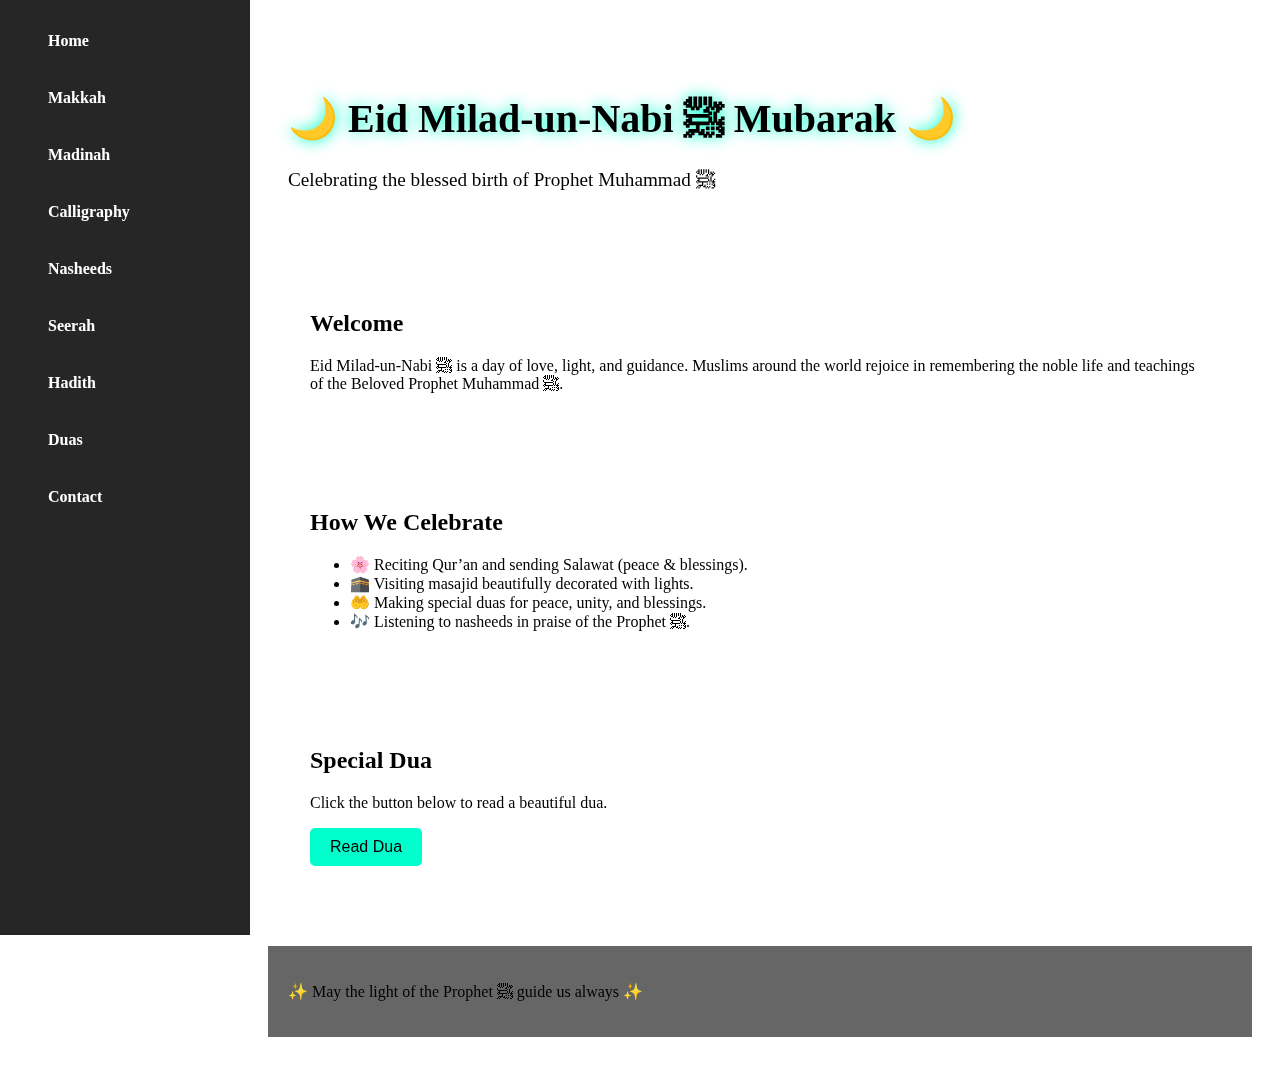
<file: index.html>
<meta name='viewport' content='width=device-width, initial-scale=1'/><!DOCTYPE html>
<html lang="en">
<head>
  <meta charset="UTF-8">
  <meta name="viewport" content="width=device-width, initial-scale=1.0">
  <title>Eid Milad-un-Nabi ﷺ</title>
  <link rel="stylesheet" href="style.css">
  <style>
    /* Sidebar Navigation */
    nav {
      position: fixed;
      top: 0;
      left: 0;
      height: 100%;
      width: 220px;
      background: rgba(0, 0, 0, 0.85);
      padding-top: 20px;
      display: flex;
      flex-direction: column;
      gap: 15px;
      transition: transform 0.3s ease-in-out;
      transform: translateX(-100%);
      z-index: 1000;
    }
    nav.active {
      transform: translateX(0);
    }
    nav a {
      color: white;
      text-decoration: none;
      padding: 12px 18px;
      display: block;
      border-radius: 8px;
      transition: background 0.3s;
    }
    nav a:hover {
      background: rgba(255, 255, 255, 0.2);
    }

    /* Main content */
    .content {
      margin-left: 0;
      padding: 20px;
      transition: margin-left 0.3s;
    }

    /* Hamburger button at top-left */
    .menu-btn {
      position: fixed;
      top: 15px;
      left: 15px;
      width: 45px;
      height: 35px;
      display: flex;
      flex-direction: column;
      justify-content: space-between;
      padding: 6px;
      background: #333;
      border-radius: 8px;
      cursor: pointer;
      z-index: 1001;
    }
    .menu-btn span {
      height: 4px;
      width: 100%;
      background: white;
      border-radius: 3px;
      transition: 0.3s;
    }

    /* Animate menu icon to "X" */
    .menu-btn.active span:nth-child(1) {
      transform: rotate(45deg) translate(6px, 6px);
    }
    .menu-btn.active span:nth-child(2) {
      opacity: 0;
    }
    .menu-btn.active span:nth-child(3) {
      transform: rotate(-45deg) translate(6px, -6px);
    }

    /* Overlay background when menu is open */
    .overlay {
      position: fixed;
      top: 0;
      left: 0;
      width: 100%;
      height: 100%;
      background: rgba(0,0,0,0.4);
      z-index: 999;
      display: none;
    }
    .overlay.active {
      display: block;
    }

    @media (min-width: 769px) {
      nav {
        transform: translateX(0);
      }
      .menu-btn, .overlay {
        display: none;
      }
      .content {
        margin-left: 240px;
      }
    }
  </style>
</head>
<body>
  <div class="stars"></div>

  <!-- Overlay -->
  <div id="overlay" class="overlay" onclick="closeMenu()"></div>

  <!-- Sidebar Navigation -->
  <nav id="sidebar">
    <a href="index.html">Home</a>
    <a href="makkah.html">Makkah</a>
    <a href="madinah.html">Madinah</a>
    <a href="calligraphy.html">Calligraphy</a>
    <a href="nasheeds.html">Nasheeds</a>
    <a href="seerah.html">Seerah</a>
    <a href="hadith.html">Hadith</a>
    <a href="dua.html">Duas</a>
    <a href="contact.html">Contact</a>
  </nav>

  <!-- Hamburger Button -->
  <div class="menu-btn" id="menu-btn" onclick="toggleMenu()">
    <span></span>
    <span></span>
    <span></span>
  </div>

  <!-- Page Content -->
  <div class="content">
    <header>
      <h1>🌙 Eid Milad-un-Nabi ﷺ Mubarak 🌙</h1>
      <p>Celebrating the blessed birth of Prophet Muhammad ﷺ</p>
    </header>

    <section>
      <h2>Welcome</h2>
      <p>
        Eid Milad-un-Nabi ﷺ is a day of love, light, and guidance.  
        Muslims around the world rejoice in remembering the noble life 
        and teachings of the Beloved Prophet Muhammad ﷺ.  
      </p>
    </section>

    <section>
      <h2>How We Celebrate</h2>
      <ul>
        <li>🌸 Reciting Qur’an and sending Salawat (peace & blessings).</li>
        <li>🕋 Visiting masajid beautifully decorated with lights.</li>
        <li>🤲 Making special duas for peace, unity, and blessings.</li>
        <li>🎶 Listening to nasheeds in praise of the Prophet ﷺ.</li>
      </ul>
    </section>

    <section>
      <h2>Special Dua</h2>
      <p>Click the button below to read a beautiful dua.</p>
      <button onclick="showDua()">Read Dua</button>
    </section>

    <footer>
      <p>✨ May the light of the Prophet ﷺ guide us always ✨</p>
    </footer>
  </div>

  <script>
    function toggleMenu() {
      document.getElementById("sidebar").classList.toggle("active");
      document.getElementById("menu-btn").classList.toggle("active");
      document.getElementById("overlay").classList.toggle("active");
    }
    function closeMenu() {
      document.getElementById("sidebar").classList.remove("active");
      document.getElementById("menu-btn").classList.remove("active");
      document.getElementById("overlay").classList.remove("active");
    }
  </script>
</body>
</html>
</file>
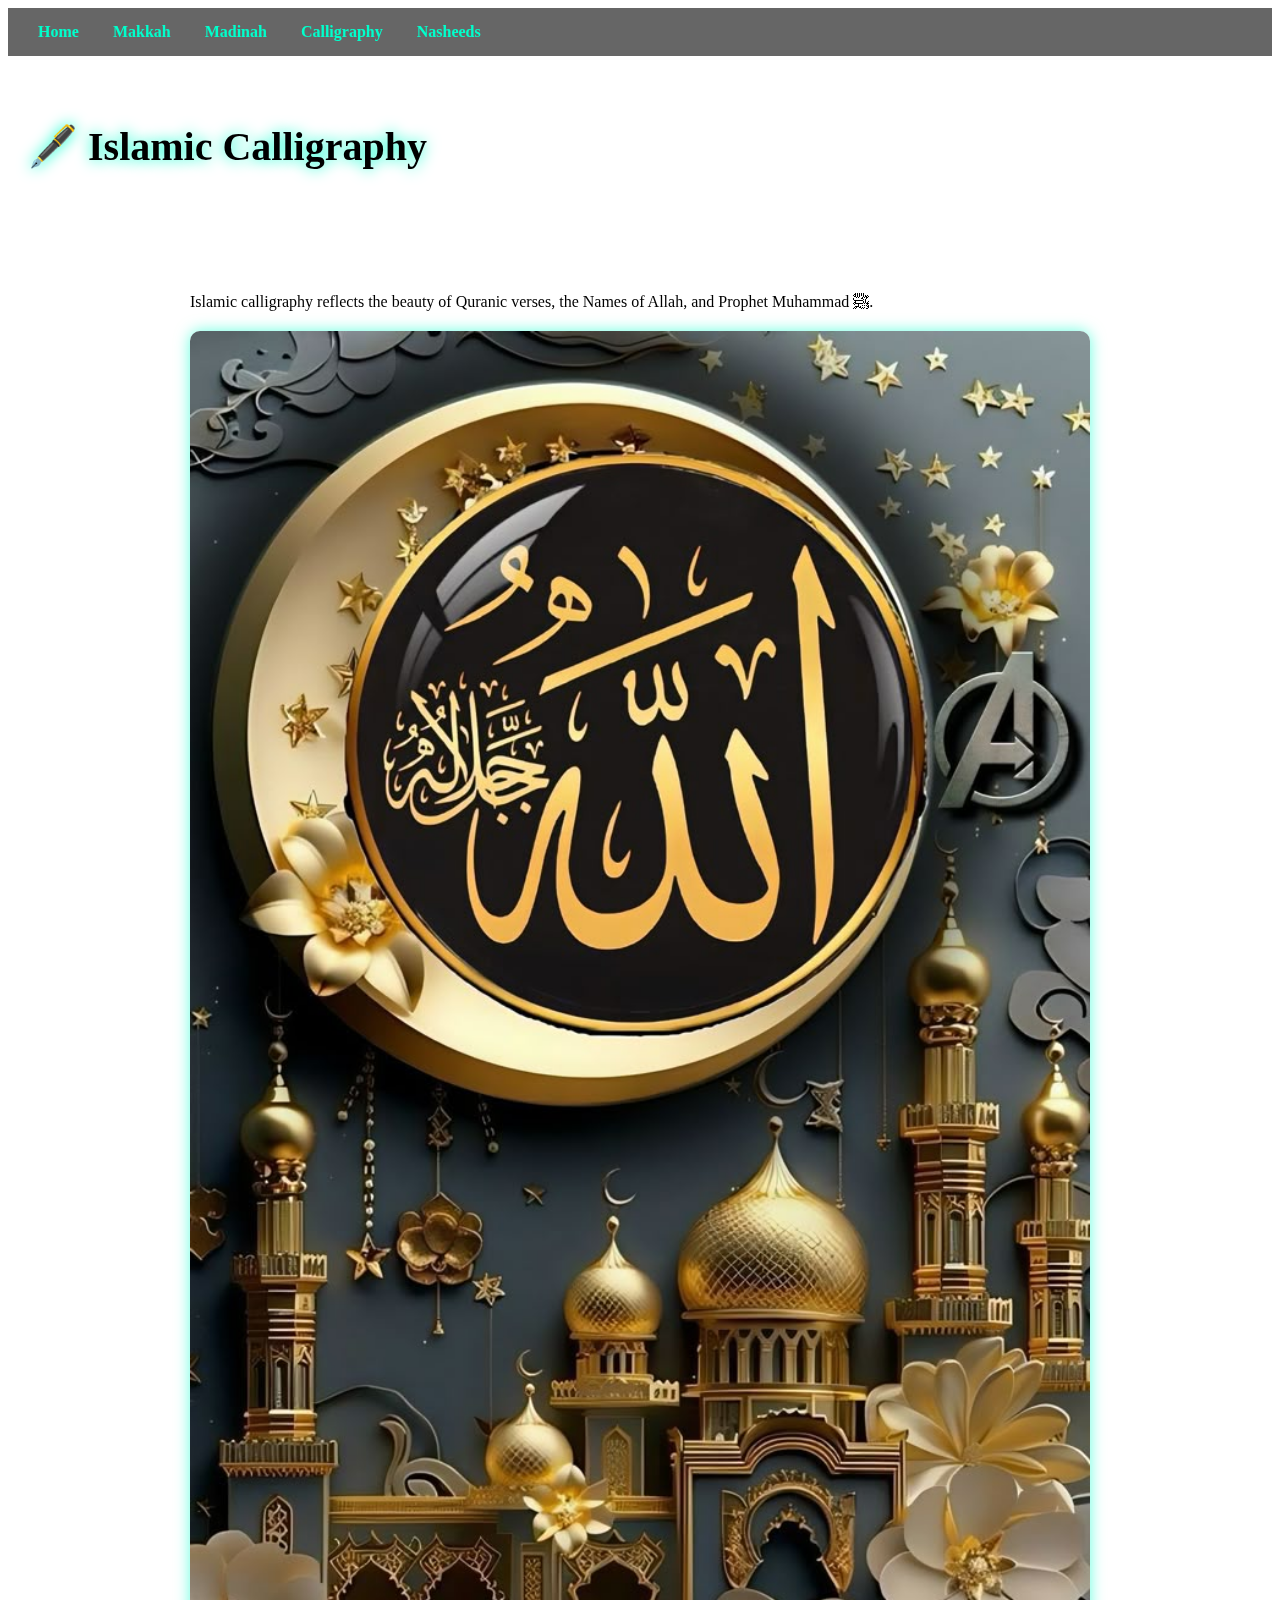
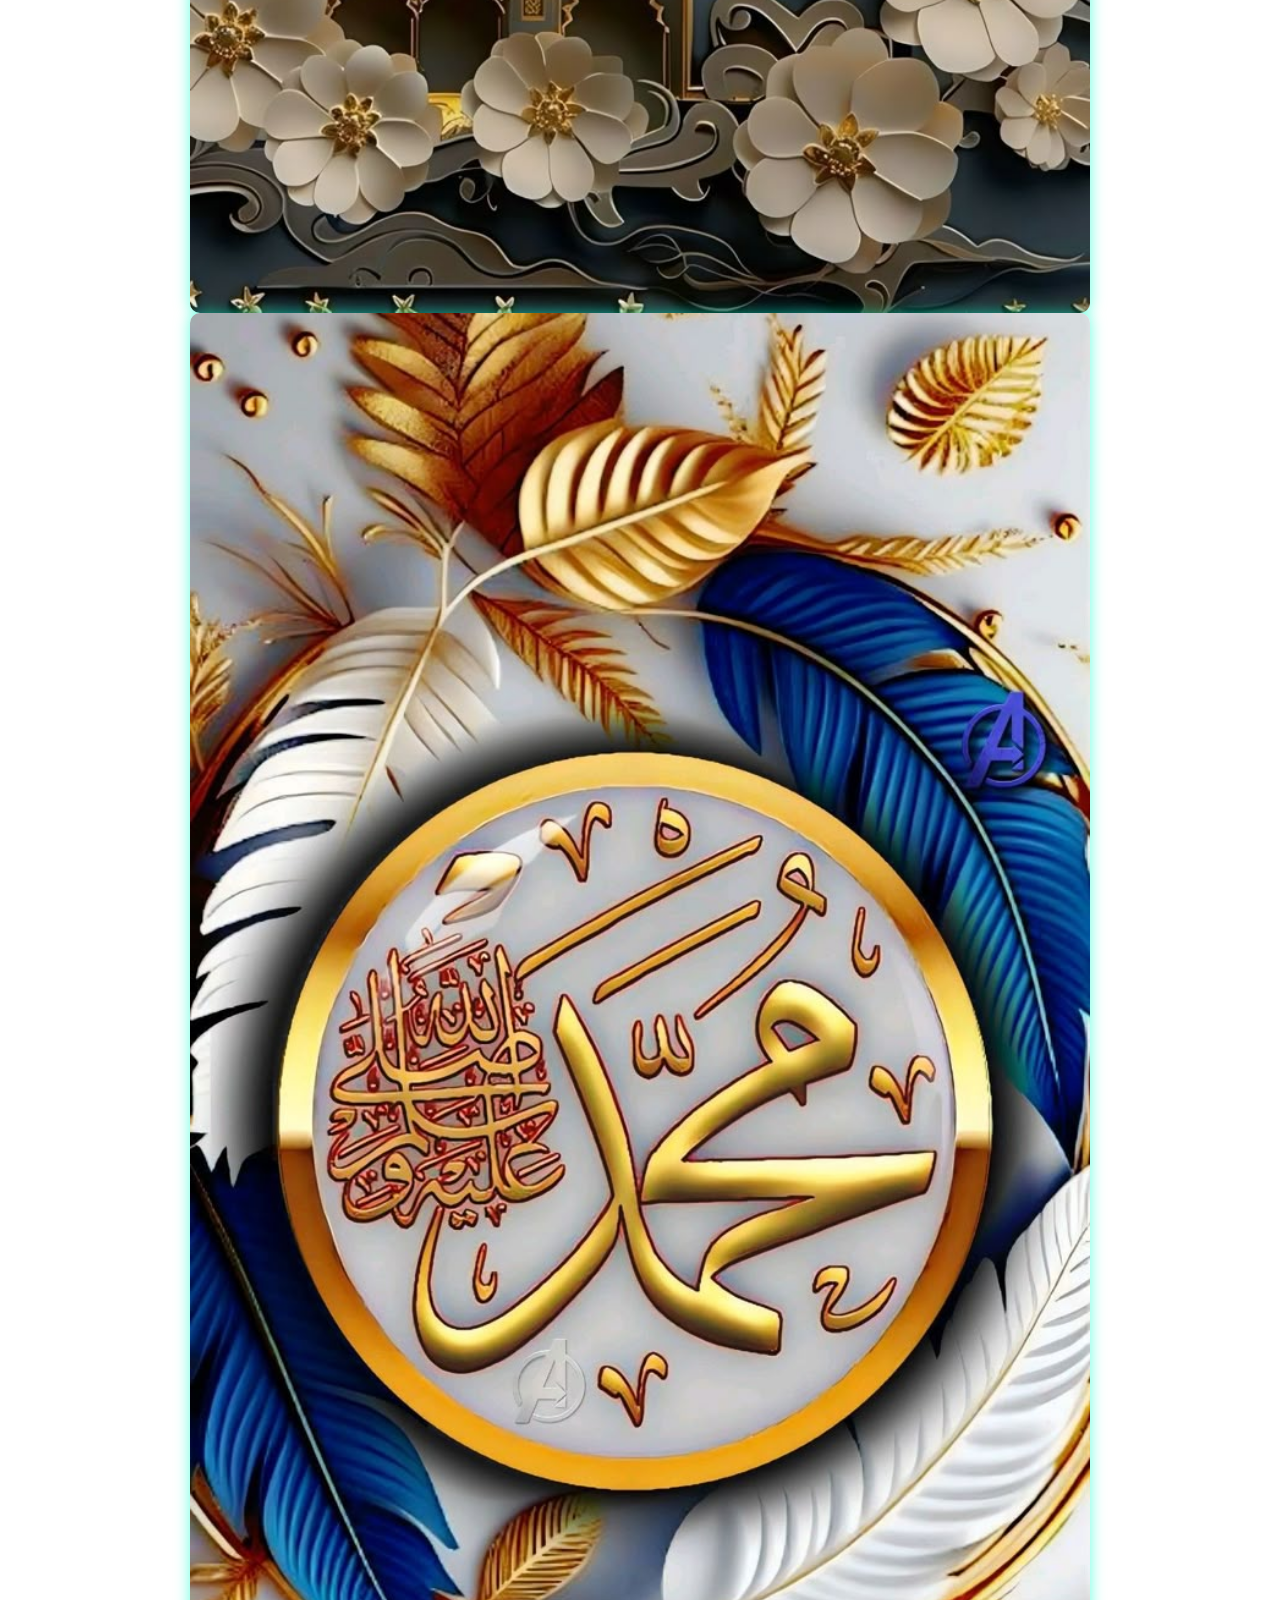
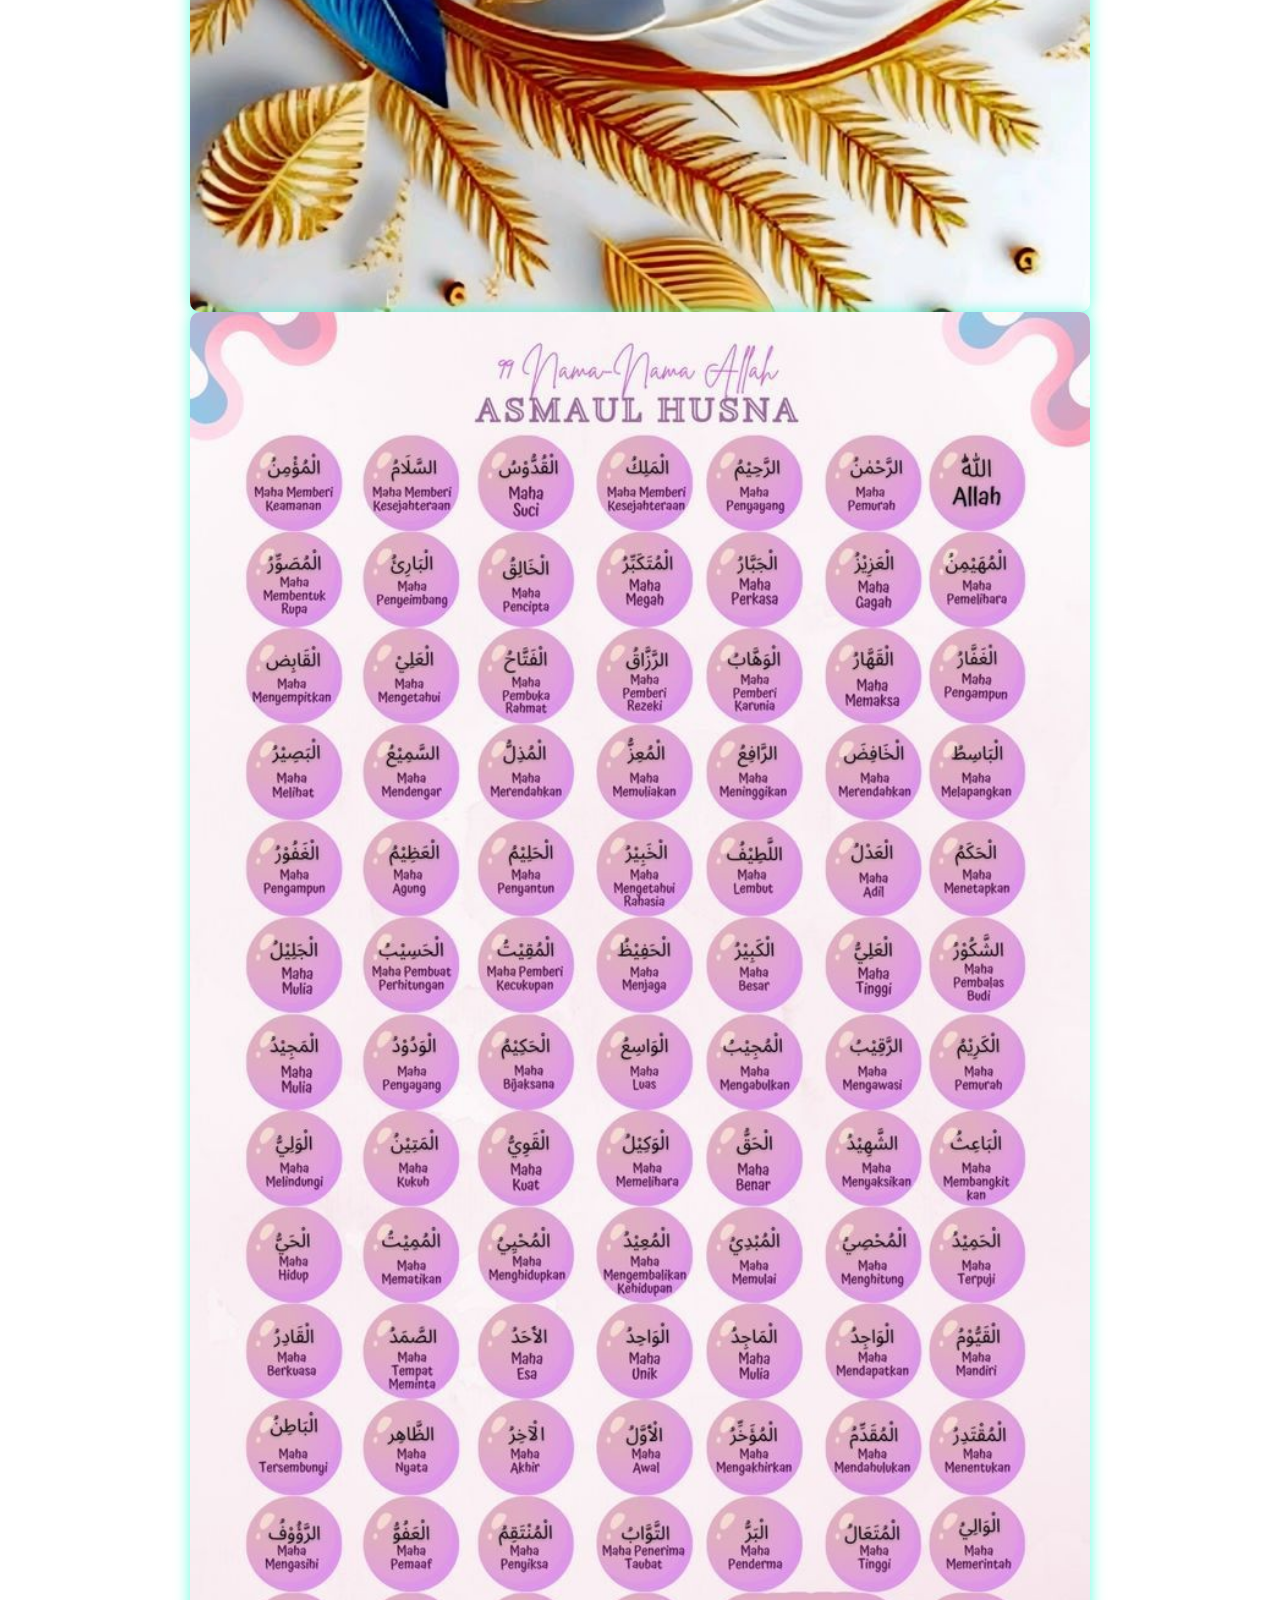
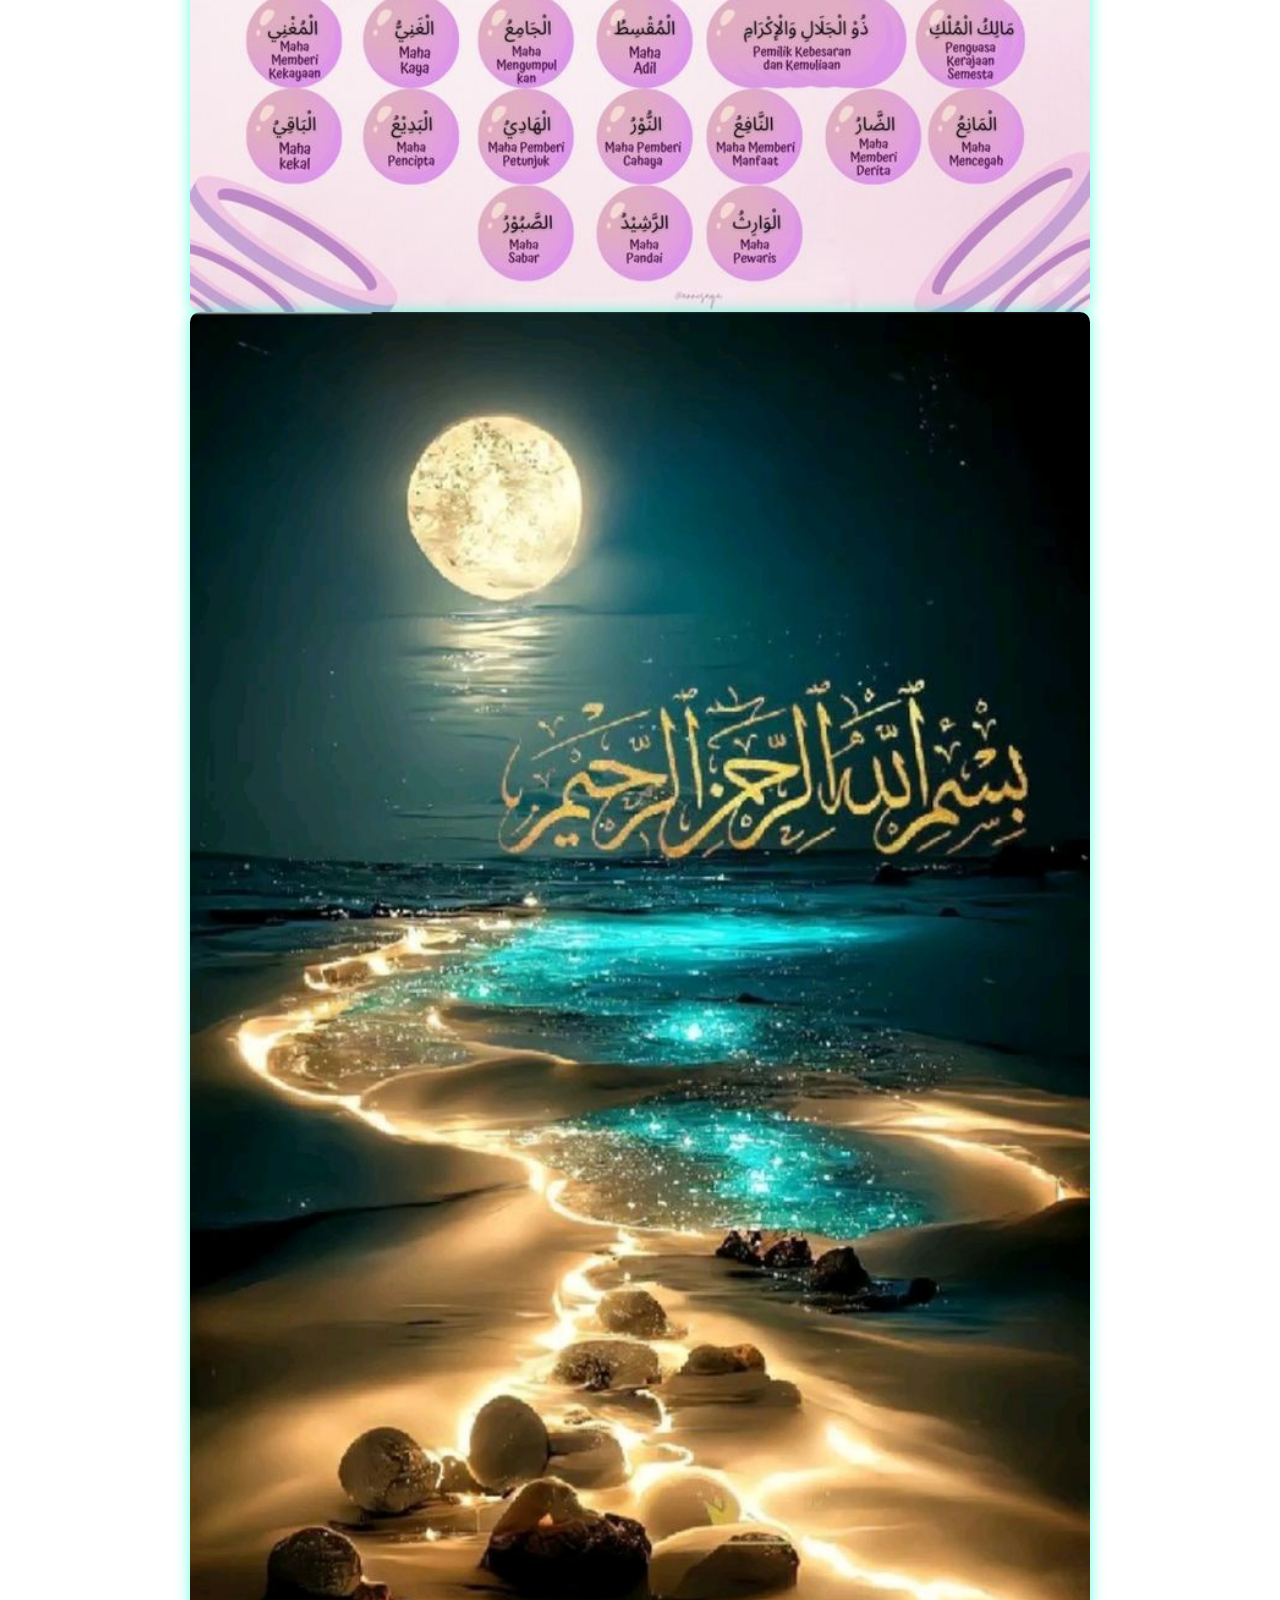
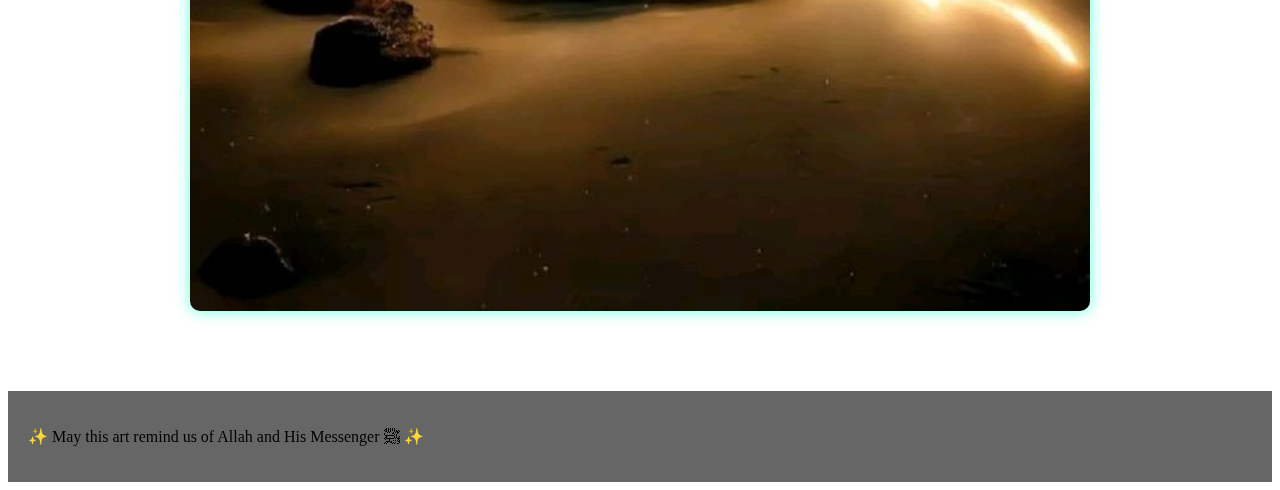
<file: calligraphy.html>
<meta name='viewport' content='width=device-width, initial-scale=1'/><!DOCTYPE html>
<html lang="en">
<head>
  <meta charset="UTF-8">
  <meta name="viewport" content="width=device-width, initial-scale=1.0">
  <title>Islamic Calligraphy</title>
  <link rel="stylesheet" href="style.css">
</head>
<body>
  <div class="stars"></div>

  <nav>
    <a href="index.html">Home</a>
    <a href="makkah.html">Makkah</a>
    <a href="madinah.html">Madinah</a>
    <a href="calligraphy.html">Calligraphy</a>
    <a href="nasheeds.html">Nasheeds</a>
  </nav>

  <header>
    <h1>🖋️ Islamic Calligraphy</h1>
  </header>

  <section>
    <p>Islamic calligraphy reflects the beauty of Quranic verses, the Names of Allah, and Prophet Muhammad ﷺ.</p>
    <div class="gallery grid">
      <img src="Allah.jpg" alt="Allah Calligraphy">
      <img src="Muhammad.jpg" alt="Prophet Muhammad ﷺ Calligraphy">
      <img src="Allah Names.jpg" alt="Asma-ul-Husna">
      <img src="Bismillah.jpg" alt="Bismillah Calligraphy">
    </div>
  </section>

  <footer>
    <p>✨ May this art remind us of Allah and His Messenger ﷺ ✨</p>
  </footer>
</body>
</html>
</file>
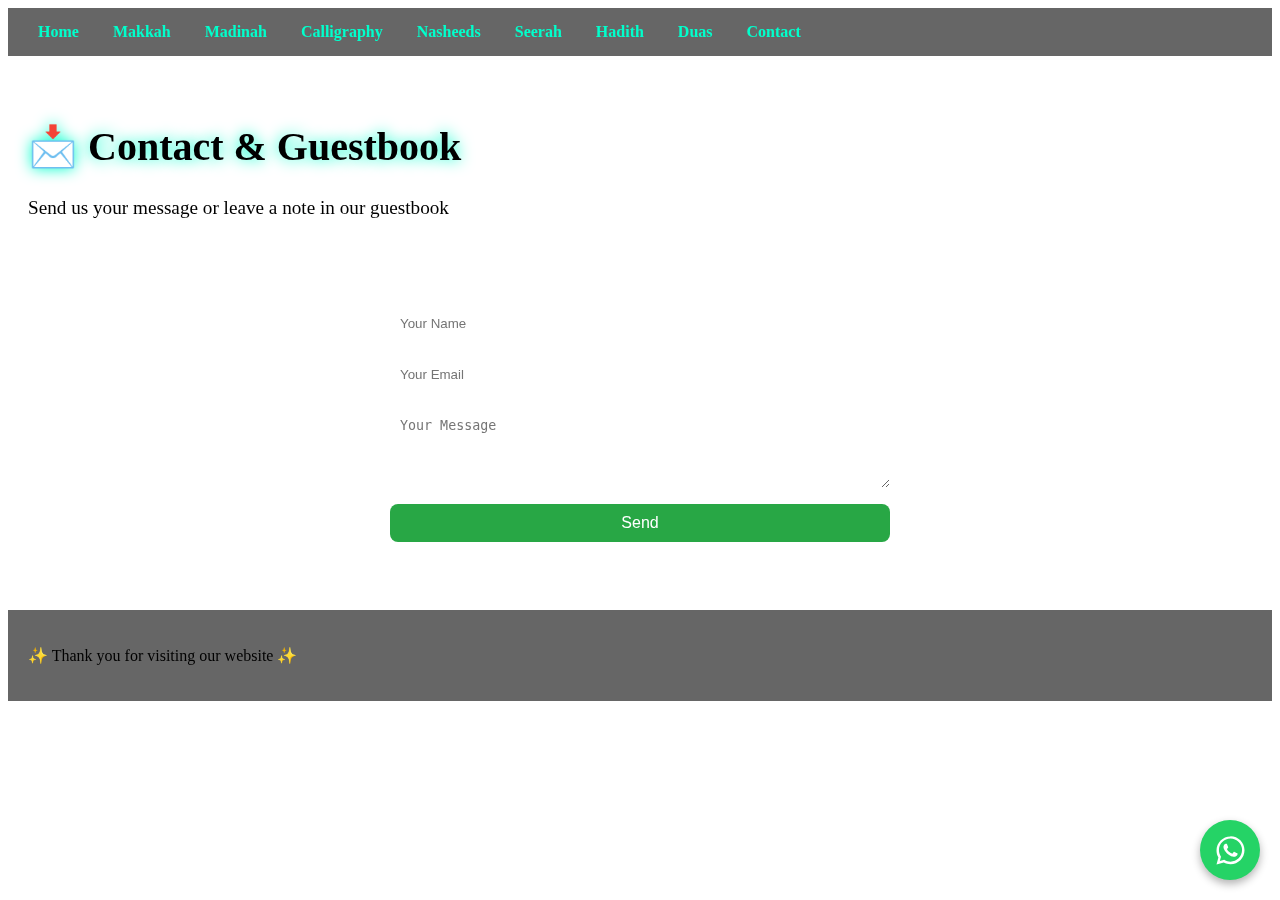
<file: contact.html>
<meta name='viewport' content='width=device-width, initial-scale=1'/><!DOCTYPE html>
<html lang="en">
<head>
  <meta charset="UTF-8">
  <meta name="viewport" content="width=device-width, initial-scale=1.0">
  <title>Contact / Guestbook</title>
  <link rel="stylesheet" href="style.css">
  <style>
    form {
      max-width: 500px;
      margin: auto;
      background: rgba(255, 255, 255, 0.1);
      padding: 20px;
      border-radius: 12px;
      box-shadow: 0 0 10px rgba(255,255,255,0.3);
    }
    form input, form textarea, form button {
      width: 100%;
      padding: 10px;
      margin: 8px 0;
      border-radius: 8px;
      border: none;
      outline: none;
    }
    form button {
      background: #28a745;
      color: white;
      cursor: pointer;
      transition: 0.3s;
    }
    form button:hover {
      background: #218838;
    }

    /* WhatsApp Floating Button */
    .whatsapp-float {
      position: fixed;
      bottom: 20px;
      right: 20px;
      background: #25d366;
      border-radius: 50%;
      width: 60px;
      height: 60px;
      display: flex;
      align-items: center;
      justify-content: center;
      box-shadow: 0 4px 8px rgba(0,0,0,0.3);
      cursor: pointer;
      z-index: 1000;
      transition: transform 0.3s ease-in-out;
      text-decoration: none;
    }
    .whatsapp-float:hover {
      transform: scale(1.1);
      background: #1ebd5a;
    }
    .whatsapp-float svg {
      width: 35px;
      height: 35px;
      fill: white;
    }

    /* Tooltip (now inside the button) */
    .whatsapp-tooltip {
      position: absolute;
      right: 70px;
      background: rgba(0, 0, 0, 0.75);
      color: white;
      padding: 6px 10px;
      border-radius: 6px;
      font-size: 14px;
      white-space: nowrap;
      opacity: 0;
      transform: translateX(20px) translateY(-50%);
      top: 50%;
      pointer-events: none;
      transition: opacity 0.4s ease, transform 0.4s ease;
      transition-delay: 0.3s;
    }
    .whatsapp-float:hover .whatsapp-tooltip {
      opacity: 1;
      transform: translateX(0) translateY(-50%);
      pointer-events: auto;
    }

    /* Always visible tooltip on mobile */
    @media (max-width: 768px) {
      .whatsapp-tooltip {
        opacity: 1;
        transform: translateX(0) translateY(-50%);
        transition: none;
        right: 75px;
        pointer-events: auto; /* clickable */
      }
    }

    /* Floating animation */
    @keyframes float {
      0% { transform: translateY(0px); }
      50% { transform: translateY(-10px); }
      100% { transform: translateY(0px); }
    }
    .floating {
      animation: float 2s infinite;
    }
  </style>
</head>
<body>
  <div class="stars"></div>

  <!-- Navigation -->
  <nav>
    <a href="index.html">Home</a>
    <a href="makkah.html">Makkah</a>
    <a href="madinah.html">Madinah</a>
    <a href="calligraphy.html">Calligraphy</a>
    <a href="nasheeds.html">Nasheeds</a>
    <a href="seerah.html">Seerah</a>
    <a href="hadith.html">Hadith</a>
    <a href="dua.html">Duas</a>
    <a href="contact.html">Contact</a>
  </nav>

  <!-- Header -->
  <header>
    <h1>📩 Contact & Guestbook</h1>
    <p>Send us your message or leave a note in our guestbook</p>
  </header>

  <!-- Contact Form (Formspree) -->
  <form action="https://formspree.io/f/mqalowze" method="POST">
    <input type="text" name="name" placeholder="Your Name" required>
    <input type="email" name="email" placeholder="Your Email" required>
    <textarea name="message" rows="4" placeholder="Your Message" required></textarea>
    <button type="submit">Send</button>
  </form>

  <footer>
    <p>✨ Thank you for visiting our website ✨</p>
  </footer>

  <!-- WhatsApp Floating Button -->
  <a href="https://wa.me/923244941608" class="whatsapp-float floating" target="_blank">
    <svg xmlns="http://www.w3.org/2000/svg" viewBox="0 0 32 32">
      <path d="M16.001 3.2c-7.065 0-12.8 5.735-12.8 12.8 0 2.258.597 4.461 1.726 6.4L3.2 28.8l6.665-1.733c1.873 1.024 3.99 1.566 6.136 1.566h.001c7.065 0 12.8-5.735 12.8-12.8s-5.735-12.8-12.8-12.8zm0 23.04h-.001c-1.906 0-3.77-.512-5.393-1.482l-.386-.229-3.957 1.029 1.056-3.86-.251-.397c-1.067-1.687-1.63-3.634-1.63-5.66 0-5.828 4.743-10.56 10.561-10.56 2.822 0 5.474 1.1 7.482 3.098a10.54 10.54 0 0 1 3.078 7.462c0 5.828-4.743 10.56-10.56 10.56zm5.804-7.93c-.317-.159-1.873-.922-2.164-1.027-.29-.106-.502-.159-.714.159-.21.317-.819 1.027-1.004 1.24-.185.212-.37.239-.687.08-.317-.16-1.338-.493-2.55-1.573-.943-.84-1.58-1.878-1.765-2.195-.185-.317-.02-.489.139-.648.143-.143.317-.37.476-.555.159-.185.212-.317.317-.529.106-.212.053-.397-.027-.555-.08-.159-.714-1.727-.979-2.364-.258-.619-.52-.535-.714-.545-.185-.009-.397-.011-.609-.011a1.171 1.171 0 0 0-.849.396c-.29.317-1.112 1.085-1.112 2.651s1.139 3.074 1.297 3.29c.159.212 2.239 3.422 5.426 4.799.759.328 1.351.525 1.813.672.762.243 1.456.209 2.004.127.611-.091 1.873-.765 2.137-1.503.264-.738.264-1.37.185-1.503-.08-.133-.29-.212-.606-.37z"/>
    </svg>
    <span class="whatsapp-tooltip">Chat on WhatsApp</span>
  </a>
</body>
</html>
</file>
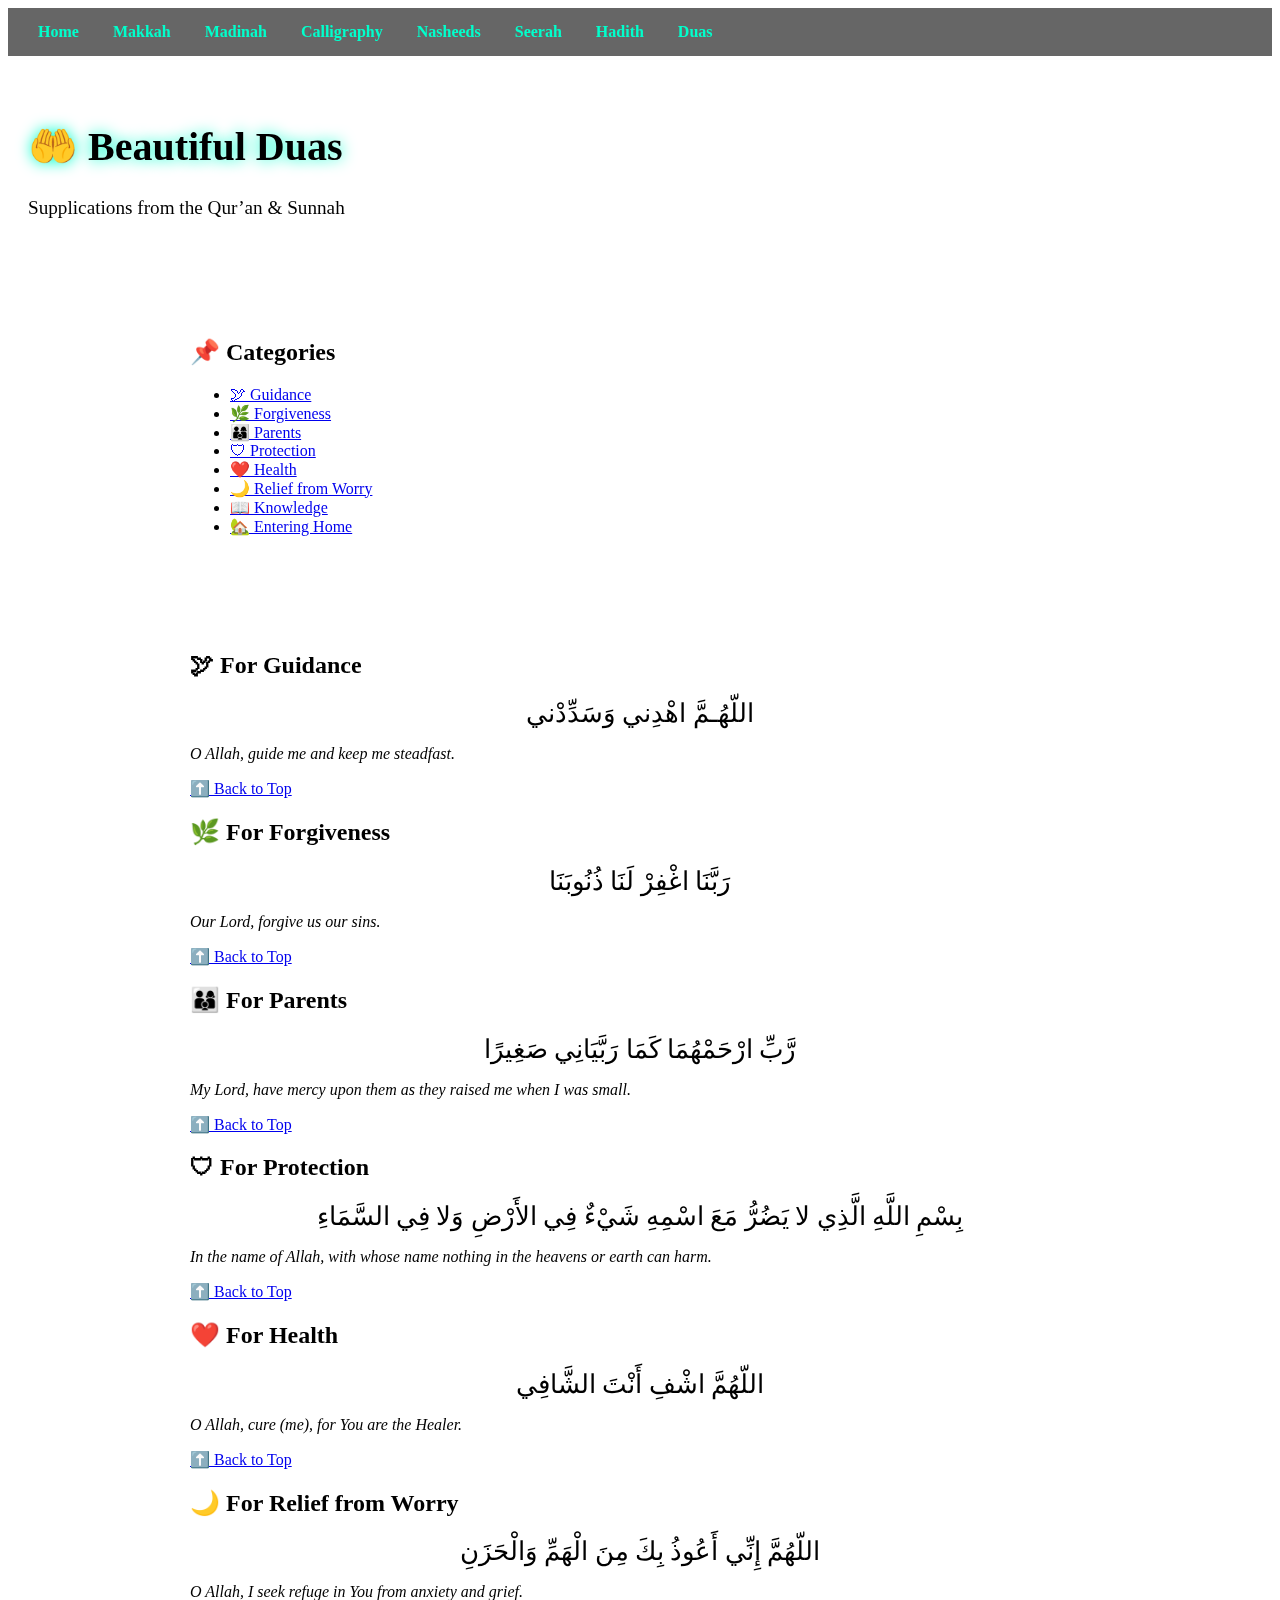
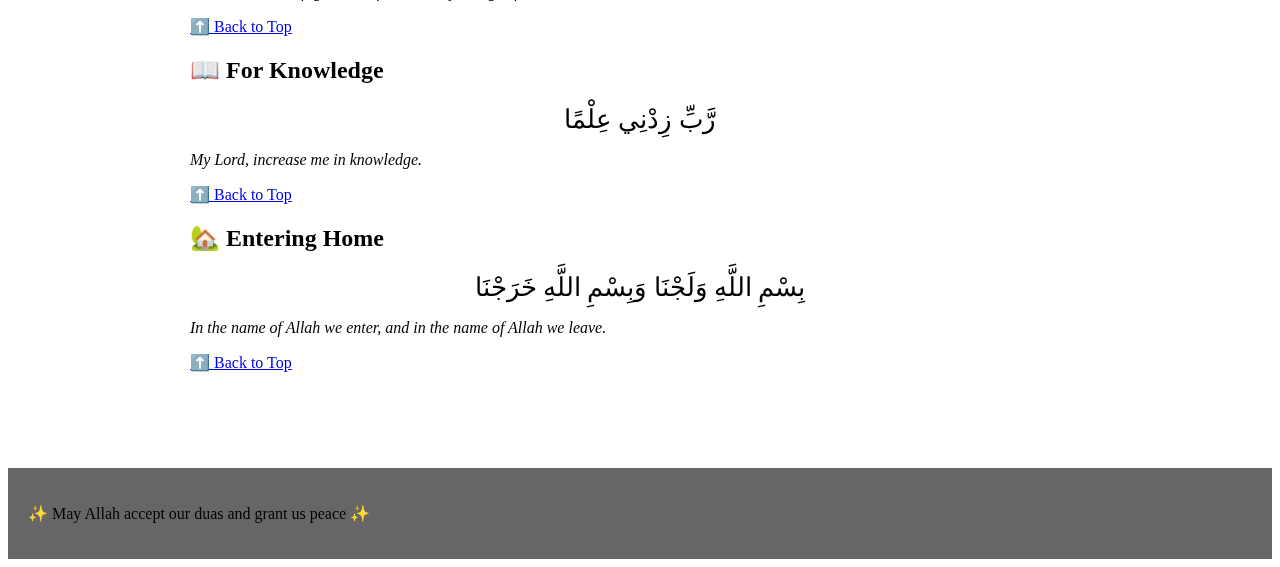
<file: dua.html>
<meta name='viewport' content='width=device-width, initial-scale=1'/><!DOCTYPE html>
<html lang="en">
<head>
  <meta charset="UTF-8">
  <meta name="viewport" content="width=device-width, initial-scale=1.0">
  <title>Duas</title>
  <link rel="stylesheet" href="style.css">
  <style>
    .arabic {
      font-size: 1.6em;
      font-family: "Amiri", "Scheherazade", serif;
      direction: rtl;
      text-align: center;
      margin: 10px 0;
      display: block;
    }
  </style>
</head>
<body>
  <div class="stars"></div>

  <!-- Navigation -->
  <nav>
    <a href="index.html">Home</a>
    <a href="makkah.html">Makkah</a>
    <a href="madinah.html">Madinah</a>
    <a href="calligraphy.html">Calligraphy</a>
    <a href="nasheeds.html">Nasheeds</a>
    <a href="seerah.html">Seerah</a>
    <a href="hadith.html">Hadith</a>
    <a href="dua.html">Duas</a>
  </nav>

  <!-- Header -->
  <header>
    <h1>🤲 Beautiful Duas</h1>
    <p>Supplications from the Qur’an & Sunnah</p>
  </header>

  <!-- Table of Contents -->
  <section id="top">
    <h2>📌 Categories</h2>
    <ul>
      <li><a href="#guidance">🕊 Guidance</a></li>
      <li><a href="#forgiveness">🌿 Forgiveness</a></li>
      <li><a href="#parents">👨‍👩‍👦 Parents</a></li>
      <li><a href="#protection">🛡 Protection</a></li>
      <li><a href="#health">❤️ Health</a></li>
      <li><a href="#relief">🌙 Relief from Worry</a></li>
      <li><a href="#knowledge">📖 Knowledge</a></li>
      <li><a href="#home">🏡 Entering Home</a></li>
    </ul>
  </section>

  <!-- Dua Section -->
  <section class="dua-list">

    <!-- Guidance -->
    <h2 id="guidance">🕊 For Guidance</h2>
    <p class="arabic">اللّهُـمَّ اهْدِني وَسَدِّدْني</p>
    <p><i>O Allah, guide me and keep me steadfast.</i></p>
    <p><a href="#top">⬆️ Back to Top</a></p>

    <!-- Forgiveness -->
    <h2 id="forgiveness">🌿 For Forgiveness</h2>
    <p class="arabic">رَبَّنَا اغْفِرْ لَنَا ذُنُوبَنَا</p>
    <p><i>Our Lord, forgive us our sins.</i></p>
    <p><a href="#top">⬆️ Back to Top</a></p>

    <!-- Parents -->
    <h2 id="parents">👨‍👩‍👦 For Parents</h2>
    <p class="arabic">رَّبِّ ارْحَمْهُمَا كَمَا رَبَّيَانِي صَغِيرًا</p>
    <p><i>My Lord, have mercy upon them as they raised me when I was small.</i></p>
    <p><a href="#top">⬆️ Back to Top</a></p>

    <!-- Protection -->
    <h2 id="protection">🛡 For Protection</h2>
    <p class="arabic">بِسْمِ اللَّهِ الَّذِي لا يَضُرُّ مَعَ اسْمِهِ شَيْءٌ فِي الأَرْضِ وَلا فِي السَّمَاءِ</p>
    <p><i>In the name of Allah, with whose name nothing in the heavens or earth can harm.</i></p>
    <p><a href="#top">⬆️ Back to Top</a></p>

    <!-- Health -->
    <h2 id="health">❤️ For Health</h2>
    <p class="arabic">اللّهُمَّ اشْفِ أَنْتَ الشَّافِي</p>
    <p><i>O Allah, cure (me), for You are the Healer.</i></p>
    <p><a href="#top">⬆️ Back to Top</a></p>

    <!-- Relief -->
    <h2 id="relief">🌙 For Relief from Worry</h2>
    <p class="arabic">اللّهُمَّ إِنِّي أَعُوذُ بِكَ مِنَ الْهَمِّ وَالْحَزَنِ</p>
    <p><i>O Allah, I seek refuge in You from anxiety and grief.</i></p>
    <p><a href="#top">⬆️ Back to Top</a></p>

    <!-- Knowledge -->
    <h2 id="knowledge">📖 For Knowledge</h2>
    <p class="arabic">رَّبِّ زِدْنِي عِلْمًا</p>
    <p><i>My Lord, increase me in knowledge.</i></p>
    <p><a href="#top">⬆️ Back to Top</a></p>

    <!-- Entering Home -->
    <h2 id="home">🏡 Entering Home</h2>
    <p class="arabic">بِسْمِ اللَّهِ وَلَجْنَا وَبِسْمِ اللَّهِ خَرَجْنَا</p>
    <p><i>In the name of Allah we enter, and in the name of Allah we leave.</i></p>
    <p><a href="#top">⬆️ Back to Top</a></p>

  </section>

  <footer>
    <p>✨ May Allah accept our duas and grant us peace ✨</p>
  </footer>
</body>
</html>
</file>
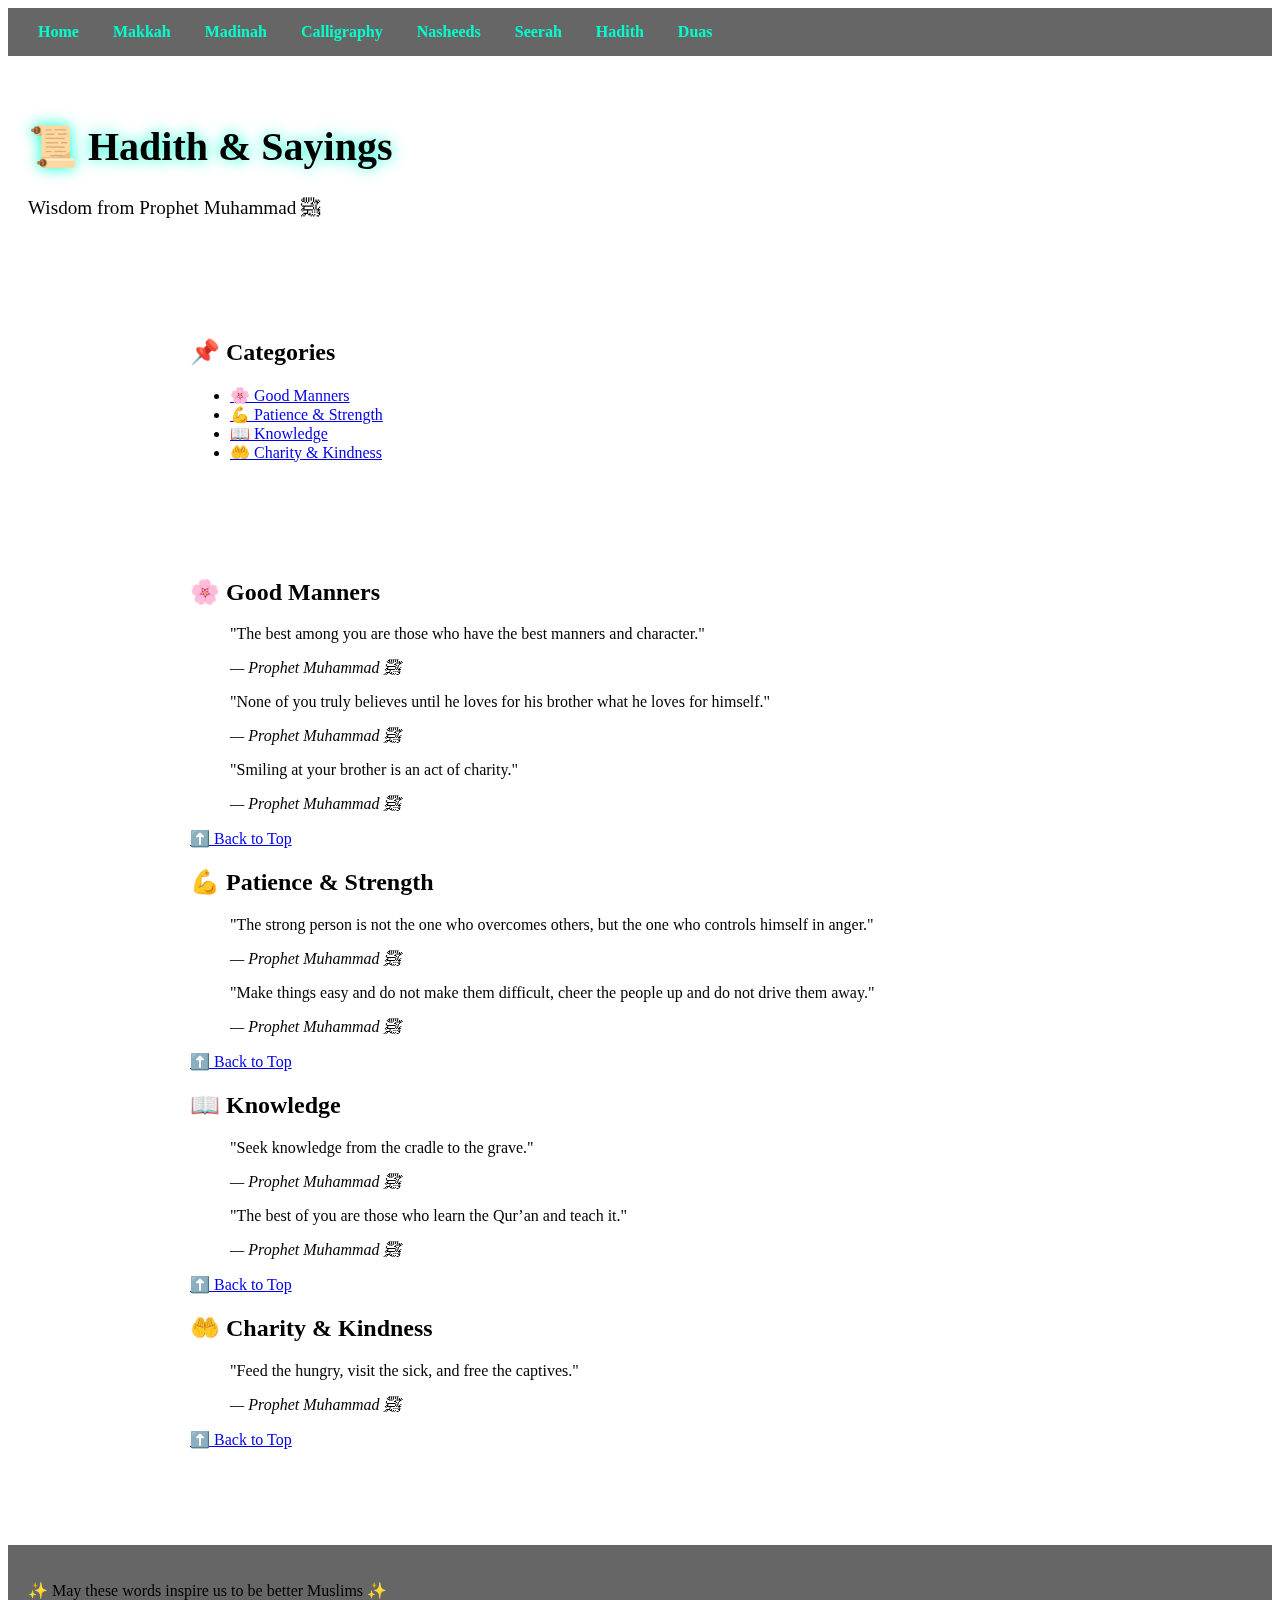
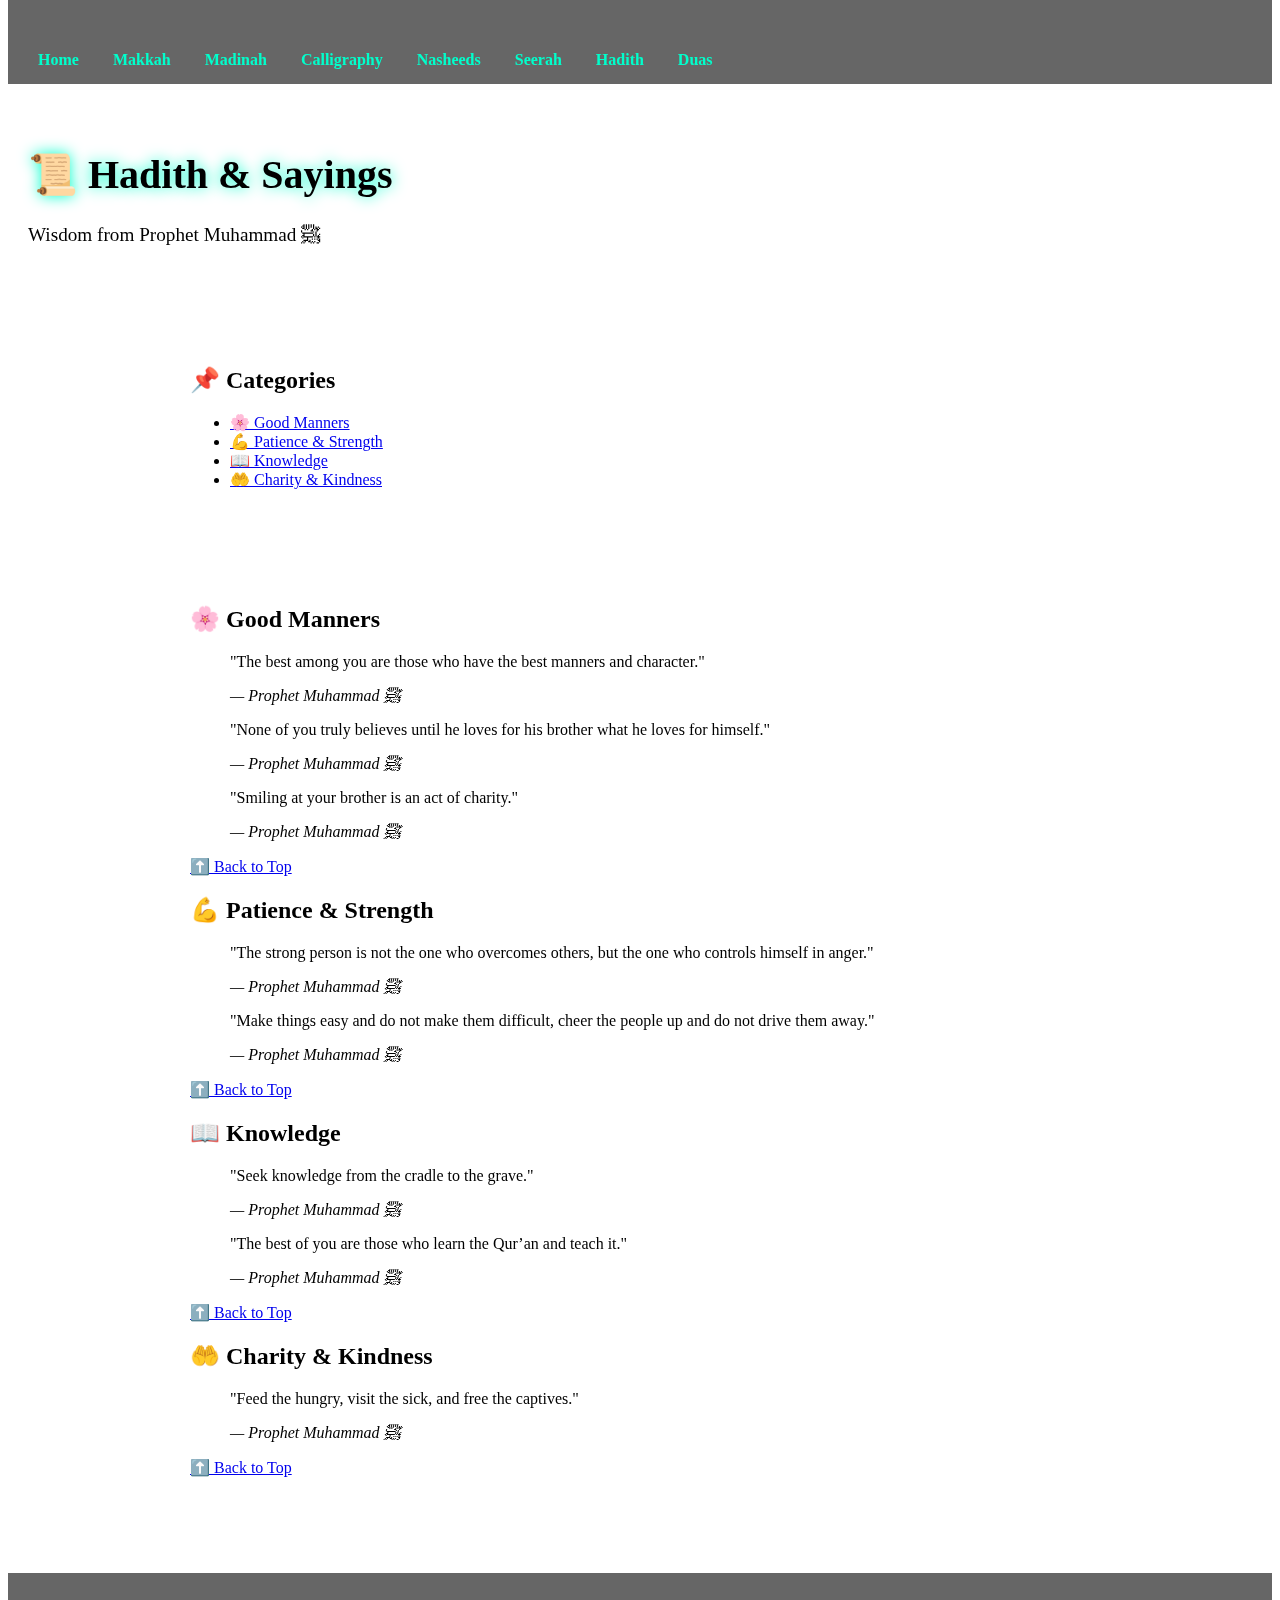
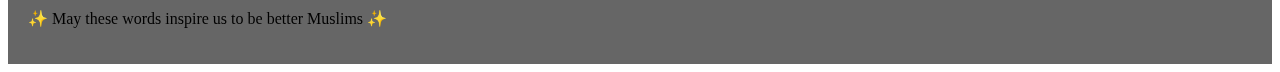
<file: hadith.html>
<meta name='viewport' content='width=device-width, initial-scale=1'/><!DOCTYPE html>
<html lang="en">
<head>
  <meta charset="UTF-8">
  <meta name="viewport" content="width=device-width, initial-scale=1.0">
  <title>Hadith & Quotes</title>
  <link rel="stylesheet" href="style.css">
</head>
<body>
  <div class="stars"></div>

  <!-- Navigation -->
  <nav>
    <a href="index.html">Home</a>
    <a href="makkah.html">Makkah</a>
    <a href="madinah.html">Madinah</a>
    <a href="calligraphy.html">Calligraphy</a>
    <a href="nasheeds.html">Nasheeds</a>
    <a href="seerah.html">Seerah</a>
    <a href="hadith.html">Hadith</a>
    <a href="dua.html">Duas</a>
  </nav>

  <!-- Header -->
  <header>
    <h1>📜 Hadith & Sayings</h1>
    <p>Wisdom from Prophet Muhammad ﷺ</p>
  </header>

  <!-- Table of Contents -->
  <section class="toc" id="top">
    <h2>📌 Categories</h2>
    <ul>
      <li><a href="#manners">🌸 Good Manners</a></li>
      <li><a href="#patience">💪 Patience & Strength</a></li>
      <li><a href="#knowledge">📖 Knowledge</a></li>
      <li><a href="#charity">🤲 Charity & Kindness</a></li>
    </ul>
  </section>

  <!-- Hadith Categories -->
  <section class="hadith-list">

    <!-- Good Manners -->
    <h2 id="manners">🌸 Good Manners</h2>
    <blockquote>
      <p>"The best among you are those who have the best manners and character."</p>
      <cite>— Prophet Muhammad ﷺ</cite>
    </blockquote>
    <blockquote>
      <p>"None of you truly believes until he loves for his brother what he loves for himself."</p>
      <cite>— Prophet Muhammad ﷺ</cite>
    </blockquote>
    <blockquote>
      <p>"Smiling at your brother is an act of charity."</p>
      <cite>— Prophet Muhammad ﷺ</cite>
    </blockquote>
    <p><a href="#top">⬆️ Back to Top</a></p>

    <!-- Patience & Strength -->
    <h2 id="patience">💪 Patience & Strength</h2>
    <blockquote>
      <p>"The strong person is not the one who overcomes others, but the one who controls himself in anger."</p>
      <cite>— Prophet Muhammad ﷺ</cite>
    </blockquote>
    <blockquote>
      <p>"Make things easy and do not make them difficult, cheer the people up and do not drive them away."</p>
      <cite>— Prophet Muhammad ﷺ</cite>
    </blockquote>
    <p><a href="#top">⬆️ Back to Top</a></p>

    <!-- Knowledge -->
    <h2 id="knowledge">📖 Knowledge</h2>
    <blockquote>
      <p>"Seek knowledge from the cradle to the grave."</p>
      <cite>— Prophet Muhammad ﷺ</cite>
    </blockquote>
    <blockquote>
      <p>"The best of you are those who learn the Qur’an and teach it."</p>
      <cite>— Prophet Muhammad ﷺ</cite>
    </blockquote>
    <p><a href="#top">⬆️ Back to Top</a></p>

    <!-- Charity & Kindness -->
    <h2 id="charity">🤲 Charity & Kindness</h2>
    <blockquote>
      <p>"Feed the hungry, visit the sick, and free the captives."</p>
      <cite>— Prophet Muhammad ﷺ</cite>
    </blockquote>
    <p><a href="#top">⬆️ Back to Top</a></p>

  </section>

  <footer>
    <p>✨ May these words inspire us to be better Muslims ✨</p>
  </footer>
</body>
</html><meta name='viewport' content='width=device-width, initial-scale=1'/><!DOCTYPE html>
<html lang="en">
<head>
  <meta charset="UTF-8">
  <meta name="viewport" content="width=device-width, initial-scale=1.0">
  <title>Hadith & Quotes</title>
  <link rel="stylesheet" href="style.css">
</head>
<body>
  <div class="stars"></div>

  <!-- Navigation -->
  <nav>
    <a href="index.html">Home</a>
    <a href="makkah.html">Makkah</a>
    <a href="madinah.html">Madinah</a>
    <a href="calligraphy.html">Calligraphy</a>
    <a href="nasheeds.html">Nasheeds</a>
    <a href="seerah.html">Seerah</a>
    <a href="hadith.html">Hadith</a>
    <a href="dua.html">Duas</a>
  </nav>

  <!-- Header -->
  <header>
    <h1>📜 Hadith & Sayings</h1>
    <p>Wisdom from Prophet Muhammad ﷺ</p>
  </header>

  <!-- Table of Contents -->
  <section class="toc" id="top">
    <h2>📌 Categories</h2>
    <ul>
      <li><a href="#manners">🌸 Good Manners</a></li>
      <li><a href="#patience">💪 Patience & Strength</a></li>
      <li><a href="#knowledge">📖 Knowledge</a></li>
      <li><a href="#charity">🤲 Charity & Kindness</a></li>
    </ul>
  </section>

  <!-- Hadith Categories -->
  <section class="hadith-list">

    <!-- Good Manners -->
    <h2 id="manners">🌸 Good Manners</h2>
    <blockquote>
      <p>"The best among you are those who have the best manners and character."</p>
      <cite>— Prophet Muhammad ﷺ</cite>
    </blockquote>
    <blockquote>
      <p>"None of you truly believes until he loves for his brother what he loves for himself."</p>
      <cite>— Prophet Muhammad ﷺ</cite>
    </blockquote>
    <blockquote>
      <p>"Smiling at your brother is an act of charity."</p>
      <cite>— Prophet Muhammad ﷺ</cite>
    </blockquote>
    <p><a href="#top">⬆️ Back to Top</a></p>

    <!-- Patience & Strength -->
    <h2 id="patience">💪 Patience & Strength</h2>
    <blockquote>
      <p>"The strong person is not the one who overcomes others, but the one who controls himself in anger."</p>
      <cite>— Prophet Muhammad ﷺ</cite>
    </blockquote>
    <blockquote>
      <p>"Make things easy and do not make them difficult, cheer the people up and do not drive them away."</p>
      <cite>— Prophet Muhammad ﷺ</cite>
    </blockquote>
    <p><a href="#top">⬆️ Back to Top</a></p>

    <!-- Knowledge -->
    <h2 id="knowledge">📖 Knowledge</h2>
    <blockquote>
      <p>"Seek knowledge from the cradle to the grave."</p>
      <cite>— Prophet Muhammad ﷺ</cite>
    </blockquote>
    <blockquote>
      <p>"The best of you are those who learn the Qur’an and teach it."</p>
      <cite>— Prophet Muhammad ﷺ</cite>
    </blockquote>
    <p><a href="#top">⬆️ Back to Top</a></p>

    <!-- Charity & Kindness -->
    <h2 id="charity">🤲 Charity & Kindness</h2>
    <blockquote>
      <p>"Feed the hungry, visit the sick, and free the captives."</p>
      <cite>— Prophet Muhammad ﷺ</cite>
    </blockquote>
    <p><a href="#top">⬆️ Back to Top</a></p>

  </section>

  <footer>
    <p>✨ May these words inspire us to be better Muslims ✨</p>
  </footer>
</body>
</html>
</file>
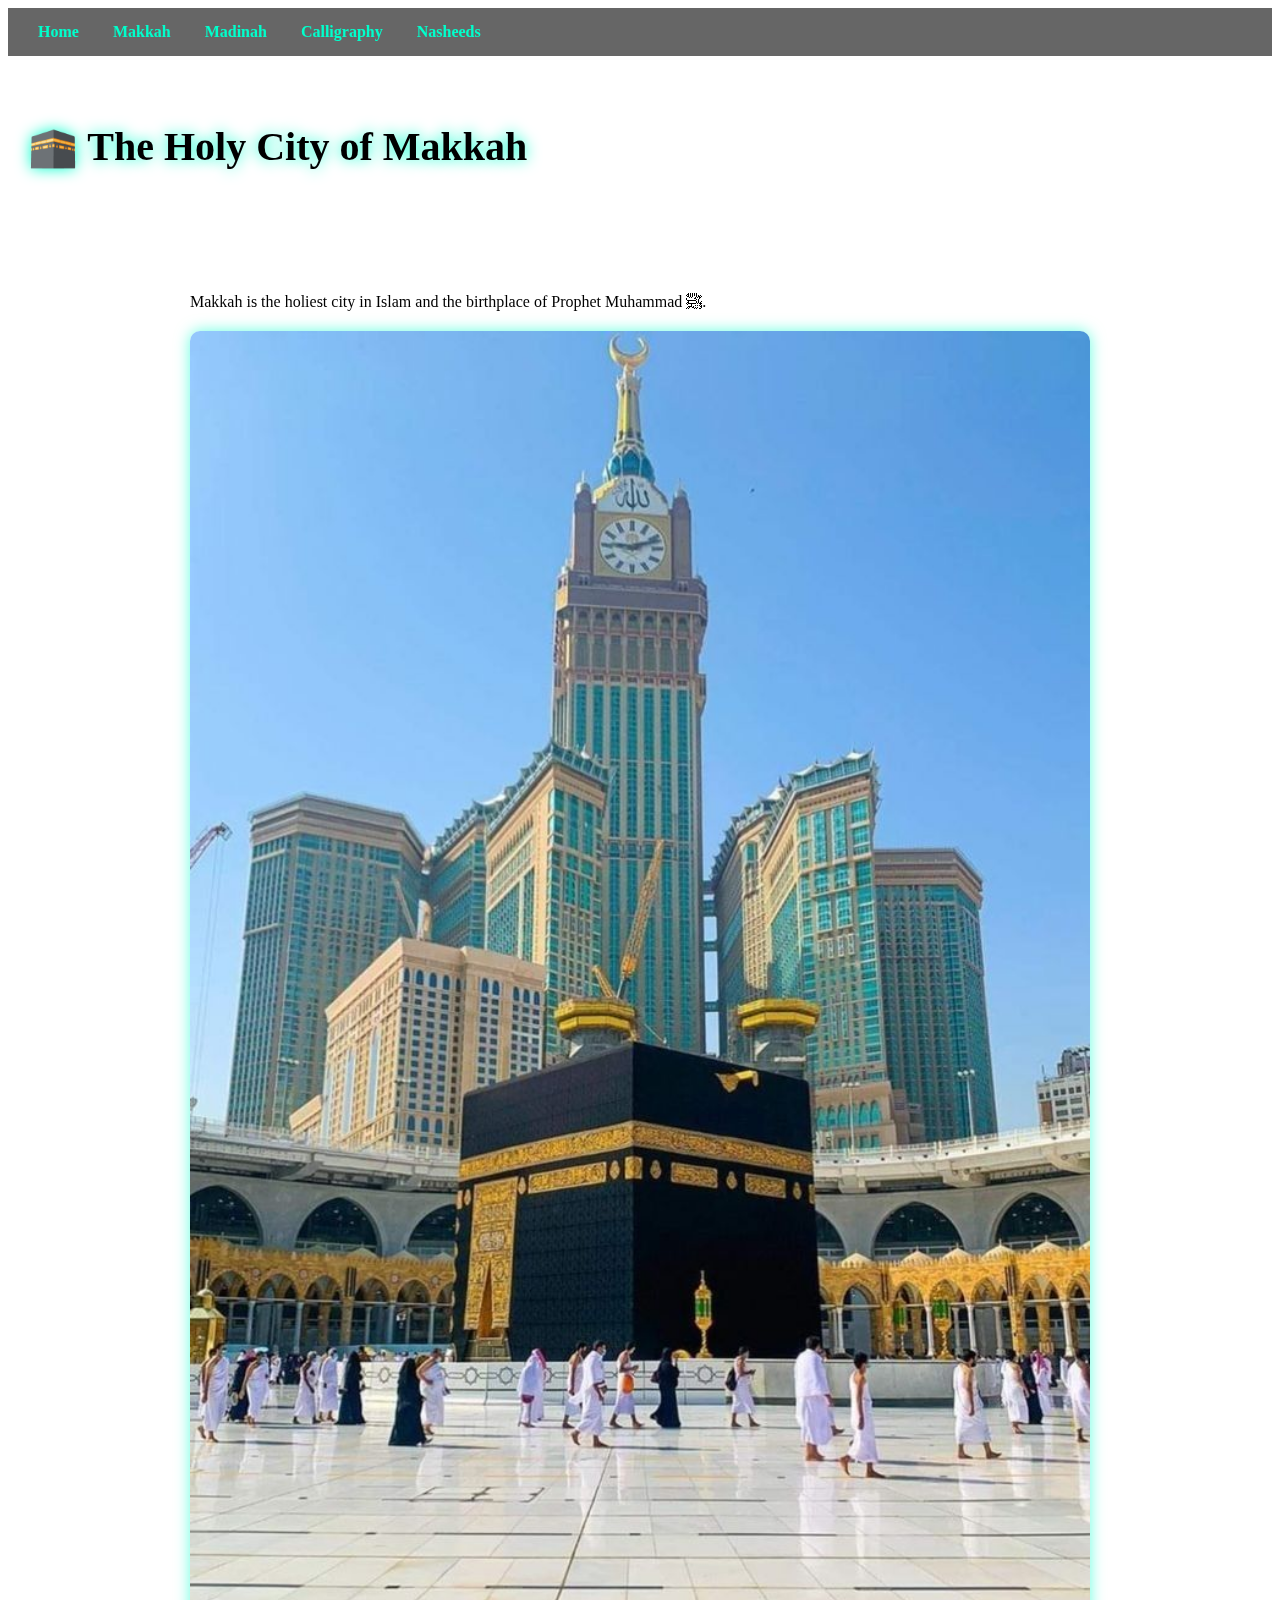
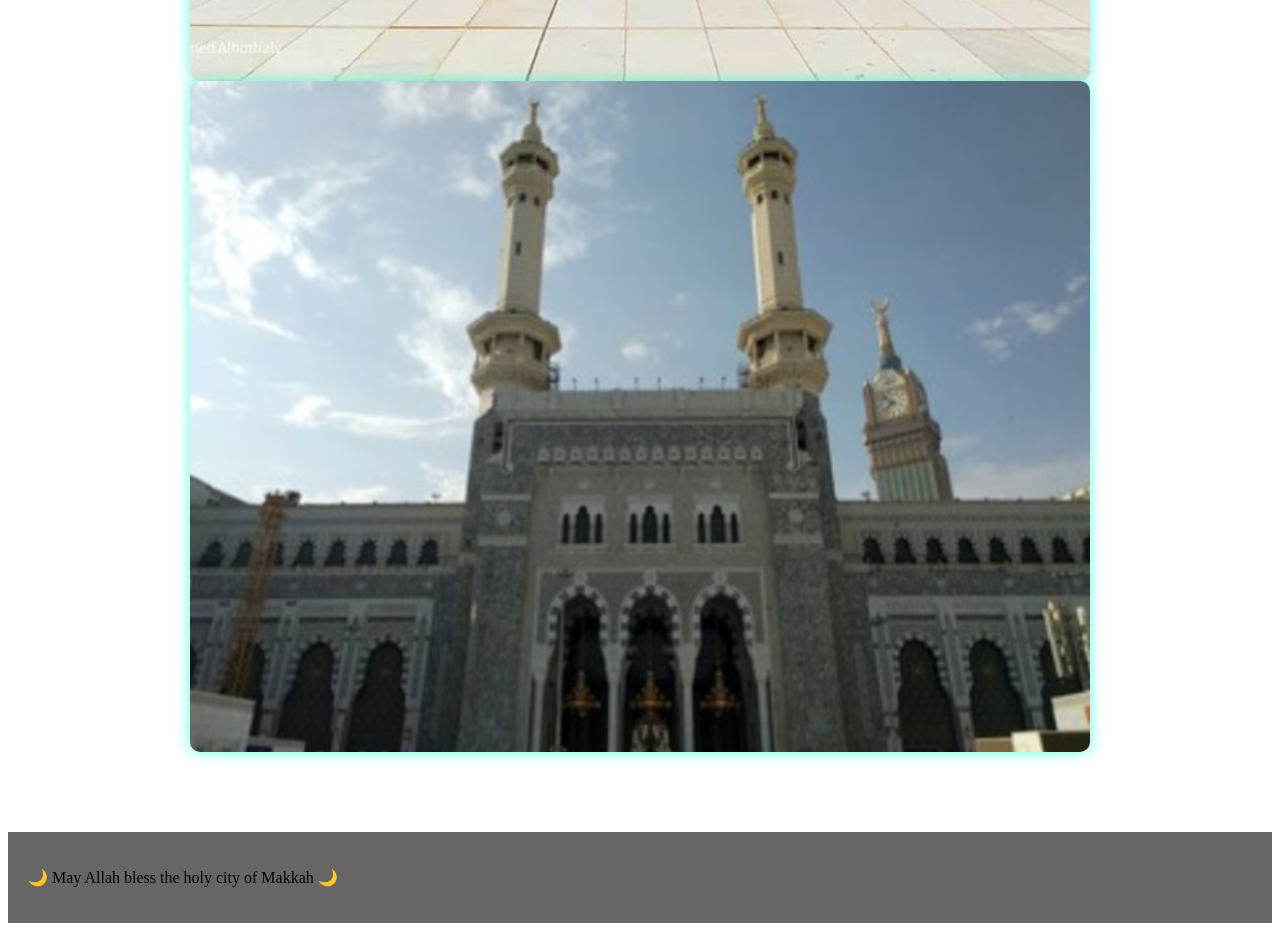
<file: makkah.html>
<meta name='viewport' content='width=device-width, initial-scale=1'/><!DOCTYPE html>
<html lang="en">
<head>
  <meta charset="UTF-8">
  <meta name="viewport" content="width=device-width, initial-scale=1.0">
  <title>Makkah</title>
  <link rel="stylesheet" href="style.css">
</head>
<body>
  <div class="stars"></div>

  <nav>
    <a href="index.html">Home</a>
    <a href="makkah.html">Makkah</a>
    <a href="madinah.html">Madinah</a>
    <a href="calligraphy.html">Calligraphy</a>
    <a href="nasheeds.html">Nasheeds</a>
  </nav>

  <header>
    <h1>🕋 The Holy City of Makkah</h1>
  </header>

  <section>
    <p>Makkah is the holiest city in Islam and the birthplace of Prophet Muhammad ﷺ.</p>
    <div class="gallery grid">
      <img src="Makkah.jpg" alt="Kaaba in Makkah">
      <img src="Masjid e Haram.jpg" alt="Masjid al-Haram">
    </div>
  </section>

  <footer>
    <p>🌙 May Allah bless the holy city of Makkah 🌙</p>
  </footer>
</body>
</html>
</file>
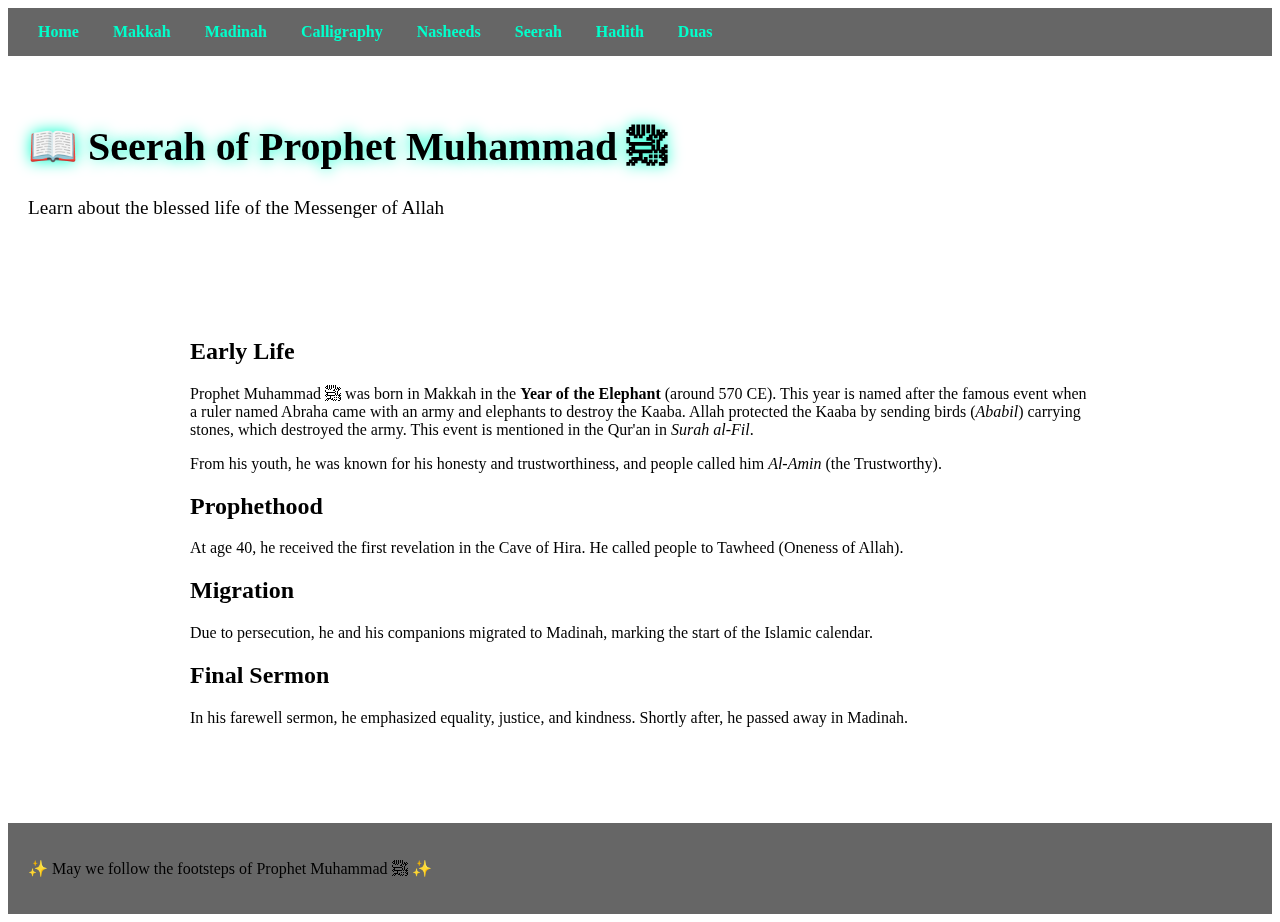
<file: seerah.html>
<meta name='viewport' content='width=device-width, initial-scale=1'/><!DOCTYPE html>
<html lang="en">
<head>
  <meta charset="UTF-8">
  <meta name="viewport" content="width=device-width, initial-scale=1.0">
  <title>Seerah of Prophet ﷺ</title>
  <link rel="stylesheet" href="style.css">
</head>
<body>
  <div class="stars"></div>

  <!-- Navigation -->
  <nav>
    <a href="index.html">Home</a>
    <a href="makkah.html">Makkah</a>
    <a href="madinah.html">Madinah</a>
    <a href="calligraphy.html">Calligraphy</a>
    <a href="nasheeds.html">Nasheeds</a>
    <a href="seerah.html">Seerah</a>
    <a href="hadith.html">Hadith</a>
    <a href="dua.html">Duas</a>
  </nav>

  <!-- Header -->
  <header>
    <h1>📖 Seerah of Prophet Muhammad ﷺ</h1>
    <p>Learn about the blessed life of the Messenger of Allah</p>
  </header>

  <!-- Life Story -->
  <section>
    <h2>Early Life</h2>
    <p>
      Prophet Muhammad ﷺ was born in Makkah in the <strong>Year of the Elephant</strong> (around 570 CE). 
      This year is named after the famous event when a ruler named Abraha came with an army and elephants 
      to destroy the Kaaba. Allah protected the Kaaba by sending birds (<em>Ababil</em>) carrying stones, 
      which destroyed the army. This event is mentioned in the Qur'an in <em>Surah al-Fil</em>.
    </p>
    <p>
      From his youth, he was known for his honesty and trustworthiness, and people called him 
      <em>Al-Amin</em> (the Trustworthy).
    </p>

    <h2>Prophethood</h2>
    <p>
      At age 40, he received the first revelation in the Cave of Hira. 
      He called people to Tawheed (Oneness of Allah).
    </p>

    <h2>Migration</h2>
    <p>
      Due to persecution, he and his companions migrated to Madinah, 
      marking the start of the Islamic calendar.
    </p>

    <h2>Final Sermon</h2>
    <p>
      In his farewell sermon, he emphasized equality, justice, and kindness. 
      Shortly after, he passed away in Madinah.
    </p>
  </section>

  <footer>
    <p>✨ May we follow the footsteps of Prophet Muhammad ﷺ ✨</p>
  </footer>
</body>
</html>
</file>
<file: style.css>
<meta name='viewport' content='width=device-width, initial-scale=1'/>/* General Styles */
body {
  margin: 0;
  font-family: 'Arial', sans-serif;
  background: linear-gradient(to right, #000428, #004e92);
  color: white;
  text-align: center;
}

/* Stars Background */
.stars {
  background: url('https://www.transparenttextures.com/patterns/stardust.png');
  position: fixed;
  width: 100%;
  height: 100%;
  z-index: -1;
}

/* Navigation Bar */
nav {
  background: rgba(0, 0, 0, 0.6);
  padding: 15px;
}
nav a {
  color: #00ffcc;
  margin: 0 15px;
  text-decoration: none;
  font-weight: bold;
}
nav a:hover {
  color: #ffcc00;
}

/* Header */
header {
  padding: 40px 20px;
}
header h1 {
  font-size: 2.5em;
  text-shadow: 0 0 15px #00ffcc;
}
header p {
  font-size: 1.2em;
}

/* Sections */
section {
  padding: 40px 20px;
  max-width: 900px;
  margin: auto;
}

/* Gallery */
.gallery {
  margin-top: 20px;
}
.gallery .grid {
  display: grid;
  grid-template-columns: repeat(auto-fit, minmax(200px, 1fr));
  gap: 20px;
}
.gallery img {
  width: 100%;
  border-radius: 10px;
  box-shadow: 0 0 15px rgba(0, 255, 204, 0.6);
}

/* Buttons */
button {
  background: #00ffcc;
  border: none;
  padding: 10px 20px;
  font-size: 1em;
  border-radius: 5px;
  cursor: pointer;
}
button:hover {
  background: #ffcc00;
}

/* Footer */
footer {
  background: rgba(0, 0, 0, 0.6);
  padding: 20px;
  margin-top: 40px;
}

/* Nasheed List */
.nasheed-list {
  display: flex;
  flex-direction: column;
  gap: 20px;
  max-width: 600px;
  margin: auto;
}
.nasheed-item {
  background: rgba(255, 255, 255, 0.1);
  padding: 15px;
  border-radius: 10px;
  box-shadow: 0 0 12px rgba(0,255,204,0.4);
}
.nasheed-item h3 {
  margin-bottom: 10px;
  text-shadow: 0 0 5px #00ffcc;
}
</file>
